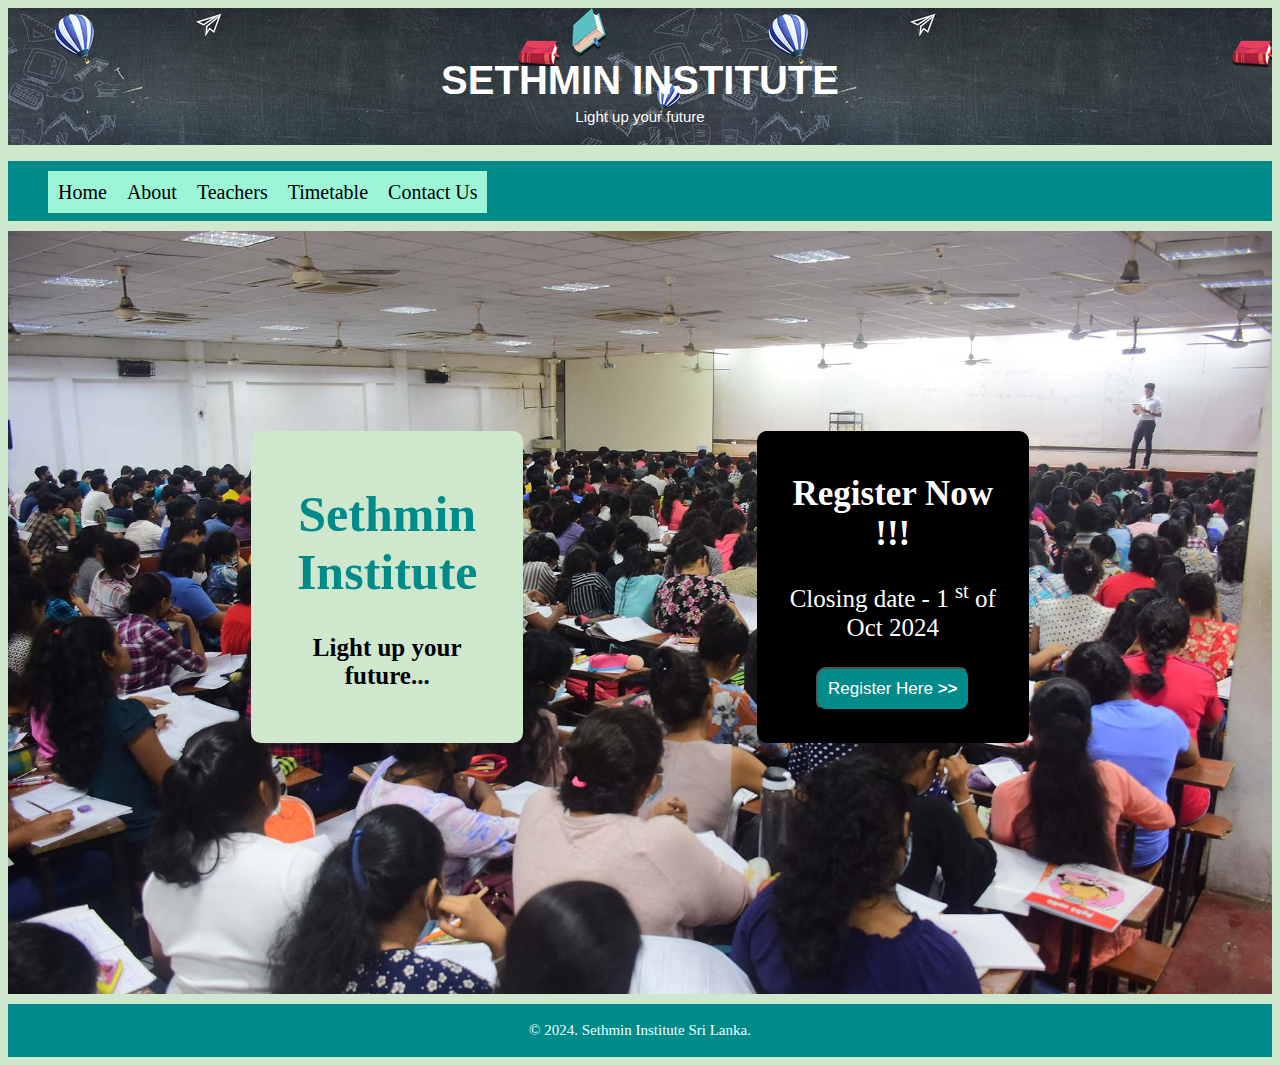
<file: index.html>
<!DOCTYPE html>
<html lang="en">

<head>
    <meta charset="UTF-8">
    <meta name="viewport" content="width=device-width, initial-scale=1.0">
    <title>Home</title>
    <link rel="stylesheet" href="styles.css">
    <link rel="stylesheet" href="contactStyles.css">
</head>

<body>
    <header>
        <p class="title">SETHMIN INSTITUTE
        <p class="quote">Light up your future</p>
        </p>

    </header>
    <ul>
        <li><a class="active" href="index.html">Home</a></li>
        <li><a class="active" href="about.html">About</a></li>
        <li><a class="active" href="teachers.html">Teachers</a></li>
        <li><a class="active" href="timetable.html">Timetable</a></li>
        <li><a class="active" href="contact.html">Contact Us</a></li>

    </ul>

    <section class="img">
        <section class="sub">
            <div class="raw">
                <div class="sub-col">
                    <h1>Sethmin Institute</h1>
                    <h4>
                        <center>Light up your future...</center>
                    </h4>
                </div>

                <div class="notice-col">
                    <h1>Register Now !!!</h1>
                    <p>
                        <center> Closing date - 1 <sup>st</sup> of Oct 2024 </center>
                    </p>
                    <a href="register.html">
                        <button class="btn_reg"> Register Here <strong style=color:#fff> >> </strong> </button>
                    </a>
                </div>
            </div>
        </section>
    </section>




    <footer>
        <p>&copy; 2024. Sethmin Institute Sri Lanka.</p>
    </footer>



</body>

</html>
</file>
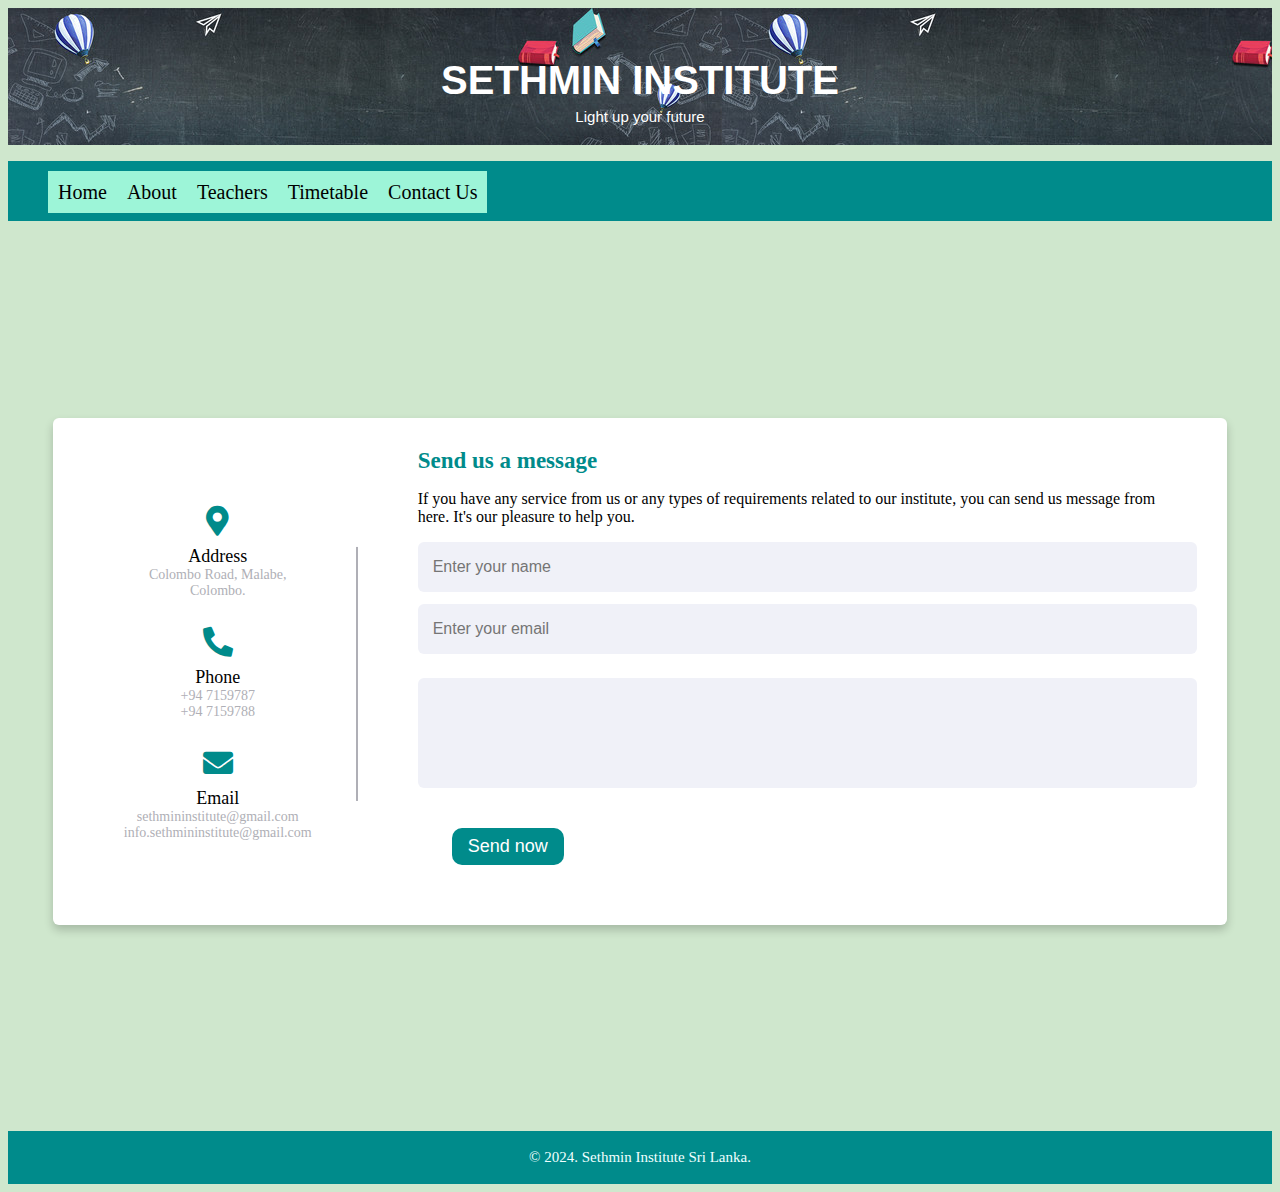
<file: contact.html>
<!DOCTYPE html>
<html lang="en">

<head>
    <meta charset="UTF-8">
    <meta name="viewport" content="width=device-width, initial-scale=1.0">
    <title>Contact</title>
    <link rel="stylesheet" href="contactStyles.css">
    <link rel="stylesheet" href="styles.css">
    <link rel="stylesheet" href="https://cdnjs.cloudflare.com/ajax/libs/font-awesome/5.15.2/css/all.min.css" />
</head>

<body>
    <header>
        <p class="title">SETHMIN INSTITUTE
        <p class="quote">Light up your future</p>
        </p>

    </header>
    <ul>
        <li><a class="active" href="index.html">Home</a></li>
        <li><a class="active" href="about.html">About</a></li>
        <li><a class="active" href="teachers.html">Teachers</a></li>
        <li><a class="active" href="timetable.html">Timetable</a></li>
        <li><a class="active" href="contact.html">Contact Us</a></li>

    </ul>

    <div class="body">
        <div class="contact_container">
            <div class="contact">
                <div class="left-side">
                    <div class="address details">
                        <i class="fas fa-map-marker-alt"></i>
                        <div class="topic">Address</div>
                        <div class="text-one">Colombo Road, Malabe,</div>
                        <div class="text-two">Colombo.</div>

                    </div>

                    <div class="phone details">
                        <i class="fas fa-phone-alt"></i>
                        <div class="topic">Phone</div>
                        <div class="text-one">+94 7159787</div>
                        <div class="text-two">+94 7159788</div>

                    </div>

                    <div class="email details">
                        <i class="fas fa-envelope"></i>
                        <div class="topic">Email</div>
                        <div class="text-one">sethmininstitute@gmail.com</div>
                        <div class="text-two">info.sethmininstitute@gmail.com</div>

                    </div>
                </div>

                <div class="right-side">
                    <div class="topic-text">
                        Send us a message
                    </div>
                    <p>If you have any service from us or any types of requirements related to our institute, you can
                        send us message
                        from here. It's our pleasure to help you.</p>

                    <form action="">
                        <div class="input-box">
                            <input type="text" placeholder="Enter your name">
                        </div>
                        <div class="input-box">
                            <input type="text" placeholder="Enter your email">
                        </div>
                        <div class="input-box message-box">
                            <textarea></textarea>
                        </div>
                        <div class="button">
                            <input type="button" value="Send now">
                        </div>
                    </form>
                </div>
            </div>
        </div>
    </div>

    <footer>
        <p>&copy; 2024. Sethmin Institute Sri Lanka.</p>
    </footer>

</body>

</html>
</file>
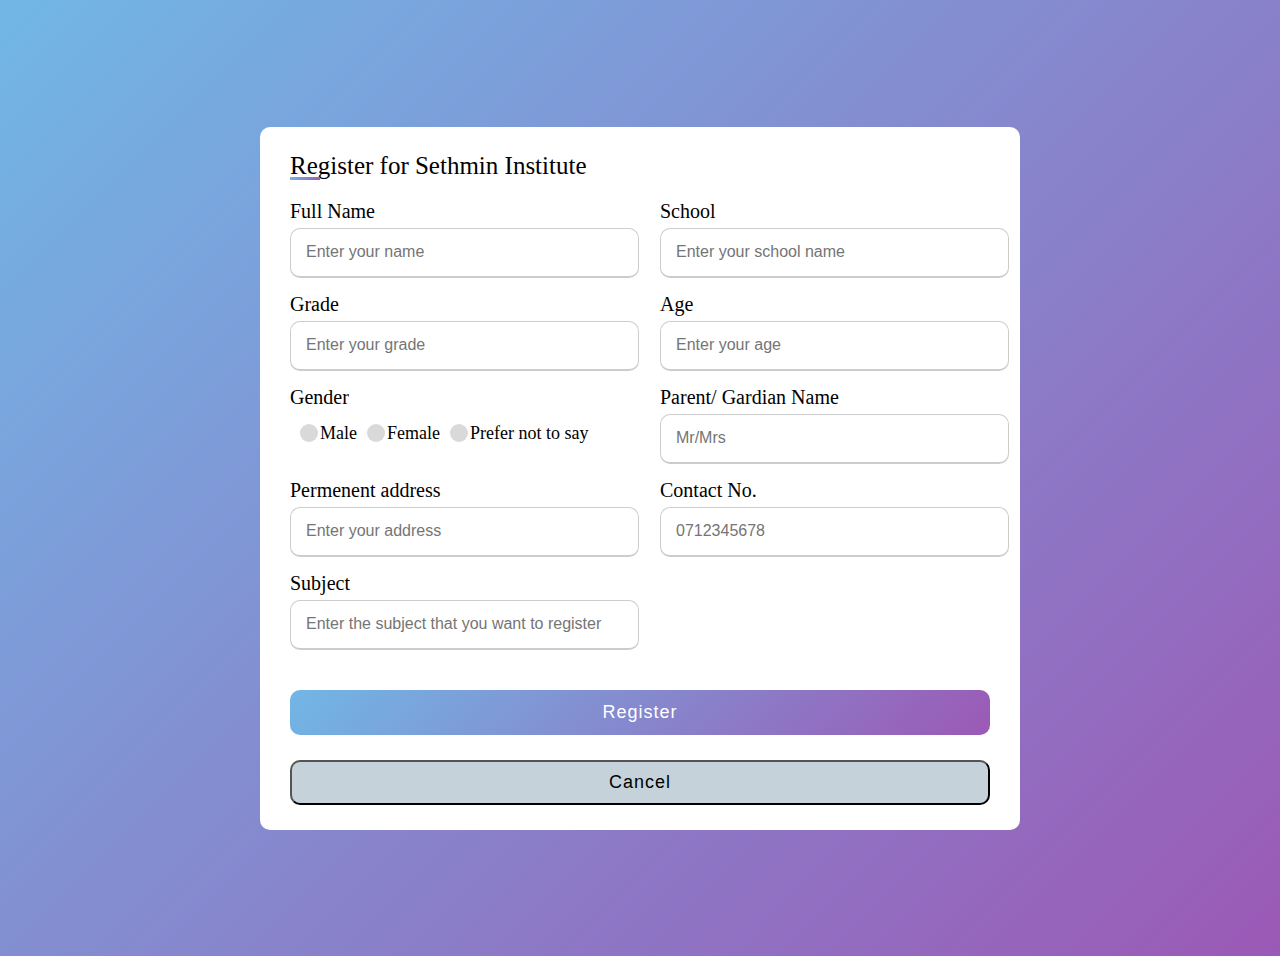
<file: register.html>
<!DOCTYPE html>
<html lang="en">

<head>
    <meta charset="UTF-8">
    <meta name="viewport" content="width=device-width, initial-scale=1.0">
    <title>Register</title>
    <link rel="stylesheet" href="registerStyles.css">
</head>

<body>

    <div class="container2">
        <div class="reg_title">
            Register for Sethmin Institute
        </div>
        <div class="content">
            <form action="#">
                <div class="user-details">

                    <div class="input-box">
                        <span class="details">Full Name</span>
                        <input type="text" placeholder="Enter your name" required>
                    </div>

                    <div class="input-box">
                        <span class="details">School</span>
                        <input type="text" placeholder="Enter your school name" required>
                    </div>

                    <div class="input-box">
                        <span class="details">Grade</span>
                        <input type="text" placeholder="Enter your grade" required>
                    </div>

                    <div class="input-box">
                        <span class="details">Age</span>
                        <input type="text" placeholder="Enter your age" required>
                    </div>

                    <div class="gender-details">

                        <span class="gender-title"> Gender</span>
                        <input type="radio" name="gender" id="dot-1">
                        <input type="radio" name="gender" id="dot-2">
                        <input type="radio" name="gender" id="dot-3">
                        <div class="category">

                            <label for="dot-1">
                                <span class="dot one"></span>
                                <span class="gender">Male</span>
                            </label>

                            <label for="dot-2">
                                <span class="dot two"></span>
                                <span class="gender">Female</span>
                            </label>
                            <label for="dot-3">
                                <span class="dot three"></span>
                                <span class="gender">Prefer not to say</span>
                            </label>
                        </div>
                    </div>

                    <div class="input-box">
                        <span class="details">Parent/ Gardian Name</span>
                        <input type="text" placeholder="Mr/Mrs" required>
                    </div>

                    <div class="input-box">
                        <span class="details">Permenent address</span>
                        <input type="text" placeholder="Enter your address" required>
                    </div>

                    <div class="input-box">
                        <span class="details">Contact No.</span>
                        <input type="text" placeholder="0712345678" required>
                    </div>

                    <div class="input-box">
                        <span class="details">Subject</span>
                        <input type="text" placeholder="Enter the subject that you want to register" required>
                    </div>



                </div>

                <div class="submit_button">
                    <button type="submit" class="sub_btn" onclick="openPopup()">Register</button>
                    <div class="popup" id="popup">
                        <img src="tick.png">
                        <h2>Thank You!</h2>
                        <p>Your details has been successfully submitted. Thanks!</p>
                        <button type="ok_btn" onclick="closePopup()"> OK </button>
                    </div>
                </div>
            </form>

            <div class="reg_cancel_btn">
                <a href="index.html">
                    <input type="submit" value="Cancel">

            </div>
        </div>

    </div>
    <script>
        let popup = document.getElementById("popup");

        function openPopup(){
            popup.classList.add("open-popup");
        }

        function closePopup(){
            popup.classList.remove("open-popup");
        }

    </script>

</body>

</html>
</file>
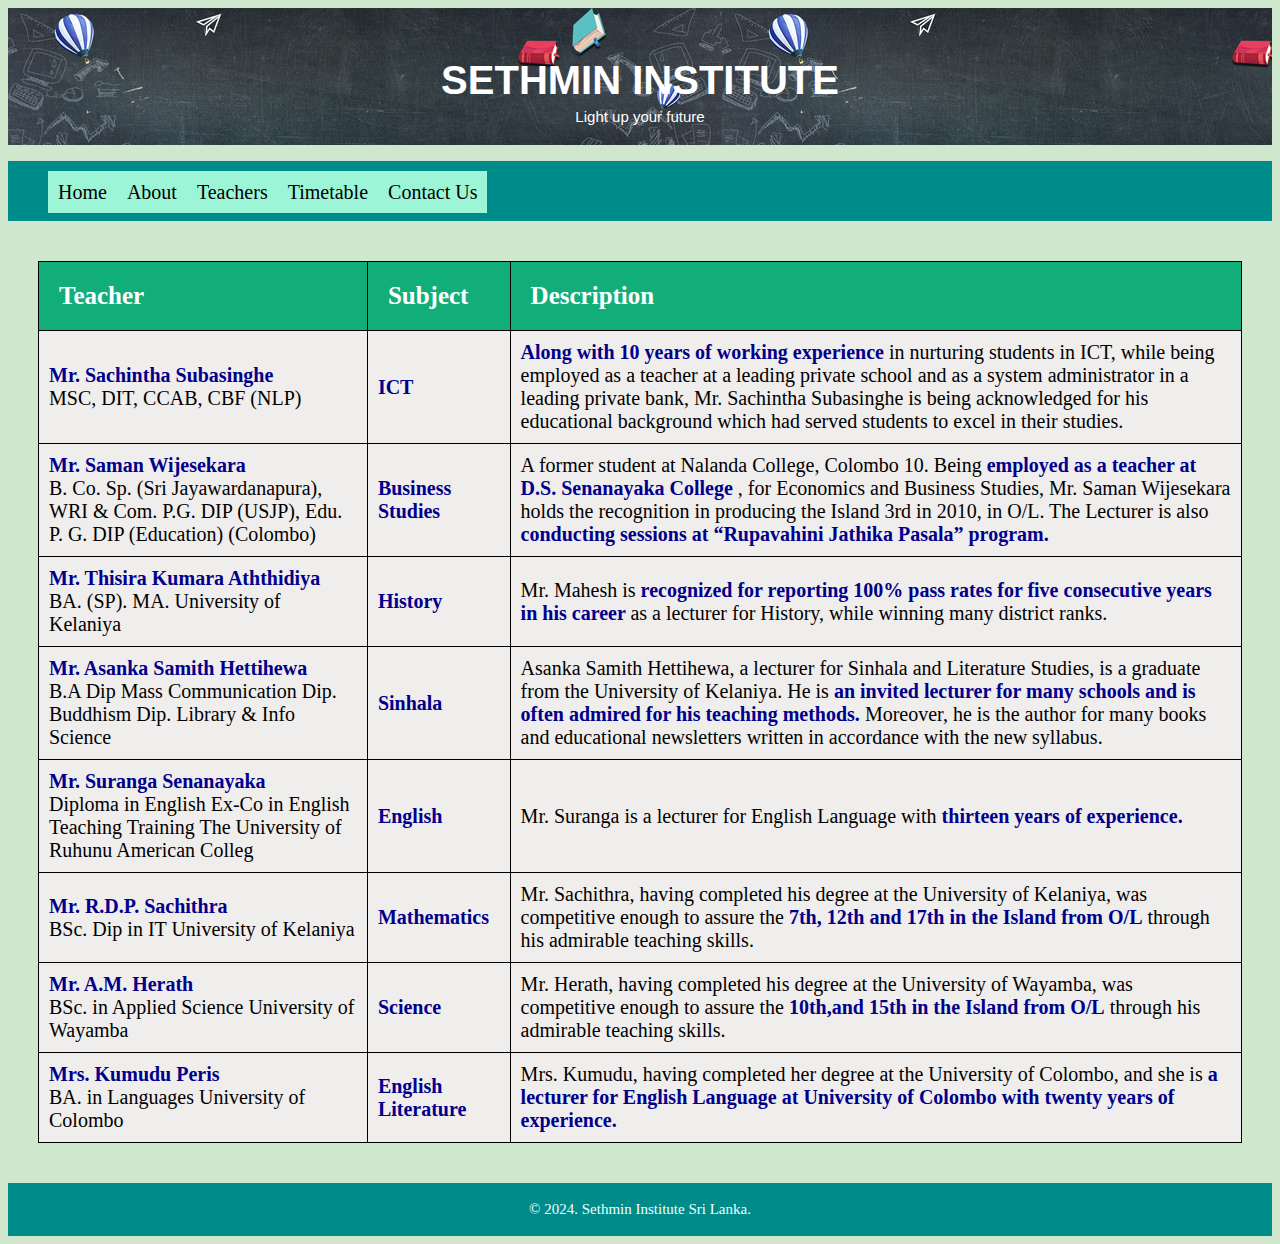
<file: teachers.html>
<!DOCTYPE html>
<html lang="en">
<head>
    <meta charset="UTF-8">
    <meta name="viewport" content="width=device-width, initial-scale=1.0">
    <title>Teachers</title>
    <link rel="stylesheet" href="styles.css">
</head>
<body>

    <header>
        <p class="title">SETHMIN INSTITUTE
        <p class="quote">Light up your future</p>
        </p>

    </header>
    <ul>
        <li><a class="active" href="index.html">Home</a></li>
        <li><a class="active" href="about.html">About</a></li>
        <li><a class="active" href="teachers.html">Teachers</a></li>
        <li><a class="active" href="timetable.html">Timetable</a></li>
        <li><a class="active" href="contact.html">Contact Us</a></li>
    </ul>


    <table>
        <tr>
            <th>Teacher</th>
            <th>Subject</th>
            <th>Description</th>

        </tr>

        <tr>
            <td><strong style=color:darkblue>Mr. Sachintha Subasinghe</strong><br>MSC, DIT, CCAB, CBF (NLP) </td>
            <td> <strong style=color:darkblue>ICT</strong> </td>
            <td> <strong style=color:darkblue> Along with 10 years of working experience </strong> in nurturing students in ICT, while being employed as a teacher at a
                leading private school and as a system administrator in a leading private bank,  Mr. Sachintha Subasinghe is being 
                acknowledged for his educational background which had served students to excel in their studies.</td>
        </tr>

        <tr>
            <td><strong style=color:darkblue>Mr. Saman Wijesekara</strong><br>B. Co. Sp. (Sri Jayawardanapura), WRI & Com. P.G. DIP (USJP), Edu. P. G. DIP (Education) (Colombo)</td>
            <td> <strong style=color:darkblue>Business Studies</strong> </td>
            <td>A former student at Nalanda College, Colombo 10. Being <strong style=color:darkblue> employed as a teacher at D.S. Senanayaka College </strong>, for Economics and Business Studies, 
                Mr. Saman Wijesekara holds the recognition in producing the Island 3rd in 2010, in O/L. 
                The Lecturer is also <strong style=color:darkblue> conducting sessions at “Rupavahini Jathika Pasala” program.</strong></td>
        </tr>

        <tr>
            <td><strong style=color:darkblue>Mr. Thisira Kumara Aththidiya</strong><br>BA. (SP). MA. University of Kelaniya </td>
            <td> <strong style=color:darkblue>History</strong> </td>
            <td>Mr. Mahesh is <strong style=color:darkblue> recognized for reporting 100% pass rates for five consecutive years in his career </strong> as a lecturer for History, 
                while winning many district ranks.<br></td>
        </tr>

        <tr>
            <td><strong style=color:darkblue>Mr. Asanka Samith Hettihewa</strong><br>B.A Dip Mass Communication Dip. Buddhism Dip. Library & Info Science</td>
            <td> <strong style=color:darkblue>Sinhala</strong> </td>
            <td>Asanka Samith Hettihewa, a lecturer for Sinhala and Literature Studies, is a graduate from the University of Kelaniya. He is <strong style=color:darkblue>an invited
                 lecturer for many schools and is often admired for his teaching methods.</strong> 
                Moreover, he is the author for many books and educational newsletters written in accordance with the new syllabus.</td>
        </tr>

        <tr>
            <td><strong style=color:darkblue>Mr. Suranga Senanayaka</strong><br>Diploma in English Ex-Co in English Teaching Training The University of Ruhunu American Colleg</td>
            <td> <strong style=color:darkblue>English</strong> </td>
            <td>Mr. Suranga is a lecturer for English Language with <strong style=color:darkblue>thirteen years of experience.</strong></td>
        </tr>

        <tr>
            <td><strong style=color:darkblue>Mr. R.D.P. Sachithra</strong><br>BSc. Dip in IT University of Kelaniya</td>
            <td> <strong style=color:darkblue>Mathematics</strong> </td>
            <td>Mr. Sachithra, having completed his degree at the University of Kelaniya, was competitive enough to assure the <strong style=color:darkblue>7th, 12th and 17th in the Island from 
                O/L</strong> through his admirable teaching skills.</td>
        </tr>

        <tr>
            <td><strong style=color:darkblue>Mr. A.M. Herath</strong><br>BSc. in Applied Science University of Wayamba</td>
            <td> <strong style=color:darkblue>Science</strong> </td>
            <td>Mr. Herath, having completed his degree at the University of Wayamba, was competitive enough to assure the <strong style=color:darkblue>10th,and 15th in the Island from 
                O/L</strong> through his admirable teaching skills.</td>
        </tr>

        <tr>
            <td><strong style=color:darkblue>Mrs. Kumudu Peris</strong><br>BA. in Languages University of Colombo</td>
            <td> <strong style=color:darkblue> English Literature </strong> </td>
            <td>Mrs. Kumudu, having completed her degree at the University of Colombo, and she is <strong style=color:darkblue>a lecturer for English Language at University of Colombo with 
                twenty years of experience.</strong> </td>
        </tr>
        
    </table>



    <footer>
        <p>&copy; 2024. Sethmin Institute Sri Lanka.</p>
    </footer>
    
</body>
</html>
</file>
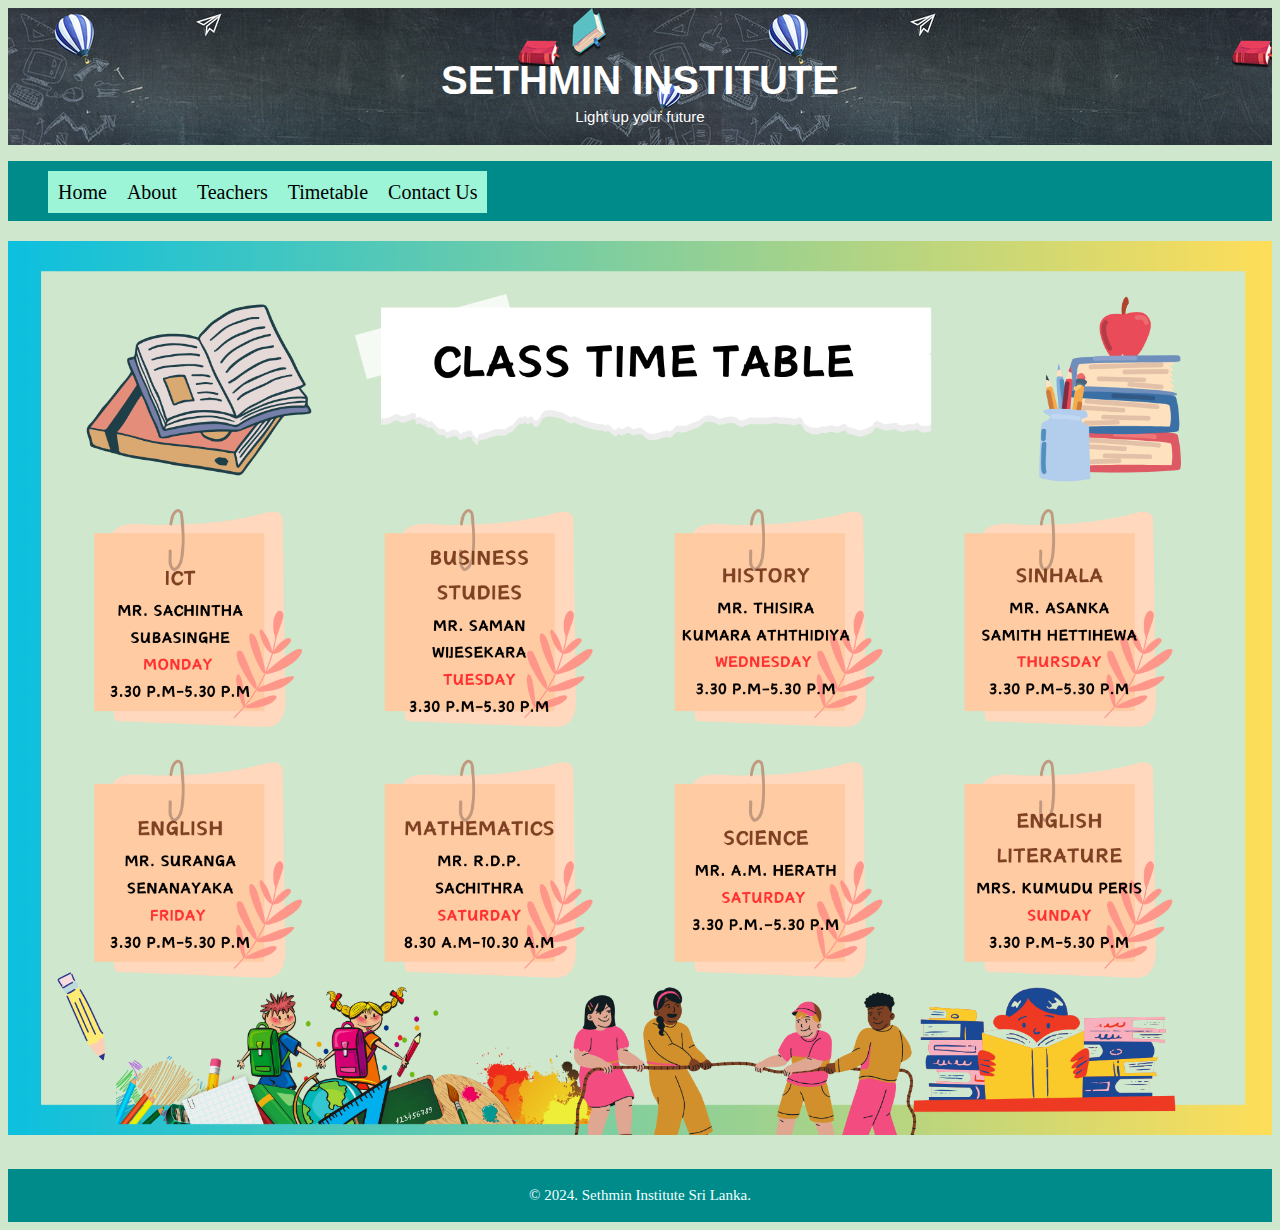
<file: timetable.html>
<!DOCTYPE html>
<html lang="en">
<head>
    <meta charset="UTF-8">
    <meta name="viewport" content="width=device-width, initial-scale=1.0">
    <title>Timetable</title>
    <link rel="stylesheet" href="styles.css">
    <link rel="stylesheet" href="timetable.css">

</head>
<body>

    <header>
        <p class="title">SETHMIN INSTITUTE
        <p class="quote">Light up your future</p>
        </p>

    </header>
    <ul>
        <li><a class="active" href="index.html">Home</a></li>
        <li><a class="active" href="about.html">About</a></li>
        <li><a class="active" href="teachers.html">Teachers</a></li>
        <li><a class="active" href="timetable.html">Timetable</a></li>
        <li><a class="active" href="contact.html">Contact Us</a></li>
    </ul>

    <div class="timetable_image">
        <img src="timetable.png" alt="">
    </div>


    <footer>
        <p>&copy; 2024. Sethmin Institute Sri Lanka.</p>
    </footer>
    
</body>
</html>
</file>
<file: styles.css>
body{
  background-color: #cfe7cd;
}

header {
  padding-top: 10px;
  background-image: url(header.jpg);
}

.title {
  font-family: 'Lucida Sans', 'Lucida Sans Regular', 'Lucida Grande', 'Lucida Sans Unicode', Geneva, Verdana, sans-serif;
  font-size: 40px;
  text-align: center;
  font-weight: bolder;
  padding-top: 0px;
  padding-bottom: 0px;
  color: white;
  margin-bottom: 5px;

}



.quote {
  font-family: 'Lucida Sans', 'Lucida Sans Regular', 'Lucida Grande', 'Lucida Sans Unicode', Geneva, Verdana, sans-serif;
  font-weight: lighter;
  font-size: 15px;
  text-align: center;
  padding-bottom: 20px;
  padding-top: 0px;
  color: white;
  margin-top: 5px;

}

ul {
  list-style-type: none;
  margin: 0;
  padding-top: 20px;
  padding-bottom: 40px;
  padding-right: 10px;
  background-color: darkcyan;
}

li {
  display: inline;
  font-size: 20px;
  float: left;
}

li a {
  padding: 10px;
  text-decoration: none;
}

.active {
  background-color: rgb(157, 245, 216);;
  color: black;
}

li a:hover {
  background-color: rgb(35, 224, 139);
}

.img{
  
  margin-top: 10px;
  margin-bottom: 10px;
  background-image: url(tution1.jpg);
  background-size: cover;
}


.sub {
  width: 80%;
  margin: auto;
  text-align: center;
  padding-top: 200px;
  padding-bottom: 200px;
}

.raw {

  display: flex;
  justify-content: space-around;

}

.sub-col {
  flex-basis: 23%;
  background: #cfe7cd;
  border-radius: 10px;
  margin-bottom: 5%;
  padding: 20px 20px;
  box-sizing:content-box;
  transition: 0.5s;
  font-size: 25px;
  font-weight: bold;
}

.sub-col h1{
  color: darkcyan;
  font-size: 50px;
}



.notice-col {
  flex-basis: 23%;
  background: rgb(0, 0, 0);
  border-radius: 10px;
  margin-bottom: 5%;
  padding: 20px 20px;
  box-sizing: content-box;
  transition: 0.5s;
  color: white;
  font-size: 25px;
}

.notice-col h1{
  font-size: 35px;
}

.sub-col:hover {
  box-shadow: 0 0 20px 0px rgba(0, 0, 0, 0.5);
}

.notice-col:hover {
  box-shadow: 0 0 20px 0px rgba(0, 0, 0, 0.5);
}

@media(max-width: 1010px) {
  .raw {
    flex-direction: column;
  }
}





.aboutTitle h3{
  text-align: center;
  position: relative;
  margin: 20px;
  font-size: 4em;
  font-weight: 900px;
  color: black;
  z-index: 1;
  overflow: hidden;
  margin: 20px 0 0;
}

.aboutTitle h3 span{
  color: darkcyan;
}

.aboutTitle video{
  position: absolute;
  top: 10px;
  left: 220px;
  width: 75%;
  height: 75%;
  object-fit: cover;
  z-index: 2;
  pointer-events: none;
  mix-blend-mode: screen;
}

.aboutTitle h3::before{
  content: '';
  position: absolute;
  left: 110%;
  width: 120%;
  height: 100%;
  background: linear-gradient(90deg, transparent 0%, #cfe7cd 5%, #cfe7cd 100%);
  animation: animate 5.5s linear backwards;
  animation-delay: 2.5s;
}

@keyframes animate{
  0%{
    left: 110%;
  }
  100%{
    left: -20%;
  }
}

.about{
  margin: 20px;
  text-align: center;
  font-size: 20px;
}

.aboutImg1{
  margin-top: 10px;
  margin-bottom: 10px;
  width: 600px;
  height: 350px;
}

.aboutImg2{
  margin-left: 10px;
  margin-top: 10px;
  margin-bottom: 10px;
  margin-right: 20px;
  width: 500px;
  height: 350px;
  float: right;
}

.aboutBtn{
  float: right;
  margin-top: 150px;
  
}

.button{
  padding: 16px 32px;
  text-align: center;
  text-decoration: none;
  display: inline-block;
  font-size: 16px;
  margin: 4px 2px;
  transition-duration: 0.4s;
  cursor: pointer;
  border-radius: 10px;
}

.btnTeachers{
  background-color: darkcyan; 
  color: white; 
  border: 2px solid darkcyan;
  
}

.btnTeachers:hover{
  background-color: white;
  color: darkcyan;
}

.btnTime{
  background-color: rgb(193, 230, 230); 
  color: black; 
  border: 2px solid darkcyan;
  
}

.btnTime:hover{
  background-color: black;
  color: white;
}

table{
  margin-top: 40px;
  margin-bottom: 40px;
  margin-left: 30px;
  margin-right: 30px;
  border: 1px solid black;
  width: auto;
  transition: 0.2s;
}

table, th, tr, td{
  border-collapse: collapse;
  border: 1px solid black;
}

tr:nth-child(even){
  background-color: gray;
}

th{
  color: black;
  text-align: left;
  font-weight: bold;
  font-size: 25px;
  padding: 20px;
  background-color: rgb(18, 174, 122);
  color: #fff;
}

td{
  padding: 10px;
  font-size: 20px;
  border: 1px solid black;
  background-color: rgb(240, 237, 237);
}


.btn_reg{
  padding: 10px;
  font-size: 17px;
  font-weight: 500;
  position: relative;
  top: 0px;
  left: 0px;
  border-radius: 10px;
  background: darkcyan;
  color: #fff;
  cursor: pointer;
}

.btn_reg:hover{
  background: #cfe7cd;
  color: black;
}

footer {
  text-align: center;
  font-family: 'Times New Roman', Times, serif;
  font-size: 15px;
  padding: 3px;
  background-color: darkcyan;
  color: black;
  position:relative;
  bottom: 0;
  left: 0;
  width: auto;
  margin-top: 10px;

}


footer p {
  color: azure;
}
</file>
<file: contactStyles.css>
@import url('https://fonts.googleapis.com/css2?family=Poppins:wght@200;300;400;500;600;700&display=swap');

body {
    background-color: #cfe7cd;
}

.body {
    min-height: 100vh;
    width: 100%;
    background: #cfe7cd;
    display: flex;
    align-items: center;
    justify-content: center;
}

.contact_container {
    width: 85%;
    background: #fff;
    border-radius: 6px;
    padding: 30px 60px 40px 40px;
    box-shadow: 0 5px 10px rgba(0, 0, 0, 0.2);

}

.contact_container .contact{
    display: flex;
    align-items: center;
    justify-content: space-between;

}

.contact_container .contact .left-side{
    width: 25%;
    height: 100%;
    display: flex;
    flex-direction: column;
    align-items: center;
    justify-content: center;
    margin-top: 15px;
    position: relative;
}

.contact .left-side::before{
    content: '';
    position: absolute;
    height: 70%;
    width: 2px;
    right: -15px;
    top: 50%;
    transform: translateY(-50%);
    background: #afafb6;
}

.contact .left-side .details{
    margin: 14px;
    text-align: center;
}

.contact .left-side .details i{
    font-size:  30px;
    color: darkcyan;
    margin-bottom: 10px;
}

.contact .left-side .details .topic{
    font-size: 18px;
    font-weight: 500;
}

.contact .left-side .details .text-one,
.contact .left-side .details .text-two{
    font-size: 14px;
    color: #afafb6;
}


.contact_container .contact .right-side{
    width: 75%;
    margin-left: 75px;
}

.contact .right-side .topic-text{
    font-size: 23px;
    font-weight: 600;
    color: darkcyan;
}

.right-side .input-box{
    height: 50px;
    width: 100%;
    margin: 12px 0;
}

.right-side .input-box input,
.right-side .input-box textarea{
    height: 100%;
    width: 100%;
    border: none;
    font-size: 16px;
    background: #F0F1F8;
    border-radius: 6px;
    padding: 0 15px;
    resize: none;
}

.right-side .message-box{
    min-height: 110px;
    display: inline-block;
}

.right-side .button{
    margin-top: 12px;
}

.right-side .button input[type="button"]{
    color: #fff;
    font-size: 18px;
    outline: none;
    border: none;
    padding: 8px 16px;
    border-radius: 10px;
    background: darkcyan;
    transition: all 0.3s ease;
    cursor: pointer;
}

.button input[type="button"]:hover{
    background: #c5d2da;
    color: darkcyan;
    
}

@media (max-width: 950px){
    .contact_container {
        width: 85%;
        padding: 30px 35px 40px 35px;
    }
}

@media (max-width: 820px){
    .contact_container {
        margin: 40px 0;
        height: 100%;
    }
    .contact_container .contact{
        flex-direction: column-reverse;    
    }

    .contact_container .contact .left-side{
        width: 100%;
        flex-direction: row;
        margin-top: 40px;
        justify-content: center;
        flex-wrap: wrap;
    }

    .contact_container .contact .left-side::before{
        display: none;
    }

    .contact_container .contact .right-side{
        width: 100%;
        margin-left: 0;
    }
}
</file>
<file: registerStyles.css>
body {
    display: flex;
    height: 100vh;
    justify-content: center;
    align-items: center;
    padding: 20px;
    background: linear-gradient(135deg, #71b7e6, #9b59b6);
}

.container2 {
    
    max-width: 700px;
    width: 100%;
    background: #fff;
    padding: 25px 30px;
    border-radius: 10px;
}

.container2 .reg_title {
    font-size: 25px;
    font-weight: 500;
    position: relative;

}

.container2 .reg_title::before {
    content: '';
    left: 0;
    bottom: 0;
    position: absolute;
    height: 3px;
    width: 30px;
    background: linear-gradient(135deg, #71b7e6, #9b59b6);
}

.content form .user-details {
    font-size: 20px;
    display: flex;
    flex-wrap: wrap;
    justify-content: space-between;
    margin: 20px 0 12px 0;
}

form .user-details .input-box {
    margin-bottom: 15px;
    width: calc(100% / 2 - 20px);
}

form .input-box span.details {
    display: block;
    font-weight: 500;
    margin-bottom: 5px;
}

.user-details .input-box input {
    height: 45px;
    width: 100%;
    outline: none;
    border-radius: 10px;
    border: 1px solid #ccc;
    padding-left: 15px;
    font-size: 16px;
    border-bottom-width: 2px;
    transition: all 0.3s ease;
}

.user-details .input-box input:focus,
.user-details .input-box input:valid {
    border-color: #9b59b6;
}

form .gender-details .gender-title{
    font-size: 20px;
    font-weight: 500;
}

form .gender-details .category{
    display: flex;
    margin: 14px 0;
    width: 100%;
    font-size: 18px;
    justify-content: space-between;
}

.gender-details .category label{
    display: flex;
    align-items: center;
    cursor: pointer;
}

.gender-details .category .dot{
    height: 8px;
    width: 8px;
    background: #d9d9d9;
    border-radius: 50%;
    margin-left: 10px;
    margin-right: 2px;
    border: 5px solid transparent;
    transition: all 0.3s ease;
}

#dot-1:checked~.category label .one,
#dot-2:checked~.category label .two,
#dot-3:checked~.category label .three {
  background: #27a0f1;
  border-color: #d9d9d9;
}

form input[type="radio"]{
    display: none;
}

form .submit_button{
    height: 45px;
    margin: 25px 0;
}


/*------------------------------*/
form .submit_button .sub_btn{
    height: 100%;
    width: 100%;
    outline: none;
    color: #fff;
    border: none;
    font-size: 18px;
    font-weight: 500;
    letter-spacing: 1px;
    border-radius: 10px;
    background: linear-gradient(135deg, #71b7e6, #9b59b6);
}

form .submit_button .sub_btn:hover{
    background: linear-gradient(-135deg, #71b7e6, #9b59b6);
}




.popup{
    max-width: 700px;
    width: 100%;
    height: 100vh;
    background: #fff;
    border-radius: 6px;
    position: absolute;
    top: 0;
    left: 50%;
    transform: translate(-50%, -50%) scale(0.1);
    text-align: center;
    padding: 100px 30px 30px;
    visibility: hidden; 
    color: #333;
    transition: transform 0.4s, top 0.4s;
}

.open-popup{
    visibility: visible;
    top: 50%;
    transform: translate(-50%, -50%) scale(1);
}

.popup img{
    width: 100px;
    margin-top: -10px;
    border-radius: 50%;
    box-shadow: 0 2px 5px rgba(0, 0, 0, 0.2);
}

.popup h2{
    font-size: 38px;
    font-weight: 500;
    margin: 50px 0 10px;
}

.popup button{
    width: 100%;
    margin-top: 50px;
    padding: 10px 0;
    background: #6fd649;
    color: #fff;
    border: 0;
    outline: none;
    font-size: 18px;
    border-radius: 4px;
    cursor: pointer;
    box-shadow: 0 5px 5px rgba(0, 0, 0, 0.2);

}


.reg_cancel_btn{
    height: 45px;
}

.reg_cancel_btn input{
    height: 100%;
    width: 100%;
    outline: none;
    color: #000;
    border-color: #000;
    font-size: 18px;
    font-weight: 500;
    letter-spacing: 1px;
    border-radius: 10px;
    background: #c5d2da
}

.reg_cancel_btn input:hover{
    background: black;
    color: #fff;
}



@media (max-width: 584px){
    .container2{
        max-width: 100%;
    }
    form .user-details .input-box{
        margin-bottom: 15px;
        width: 90%;
    }
    form .gender-details .category{
        width: 100%;
    }
    .container2 form .user-details{
        max-height: 300px;
        overflow-y: scroll;
    }
    .user-details::-webkit-scrollbar{
        width: 0;
    }
}
</file>
<file: timetable.css>
.timetable_image img{
    width: 100%;
    height: auto;
    background-size: cover;
    margin-top: 20px;
    margin-bottom: 20px;
    background-repeat: no-repeat;
    background-position: center;
}
</file>
